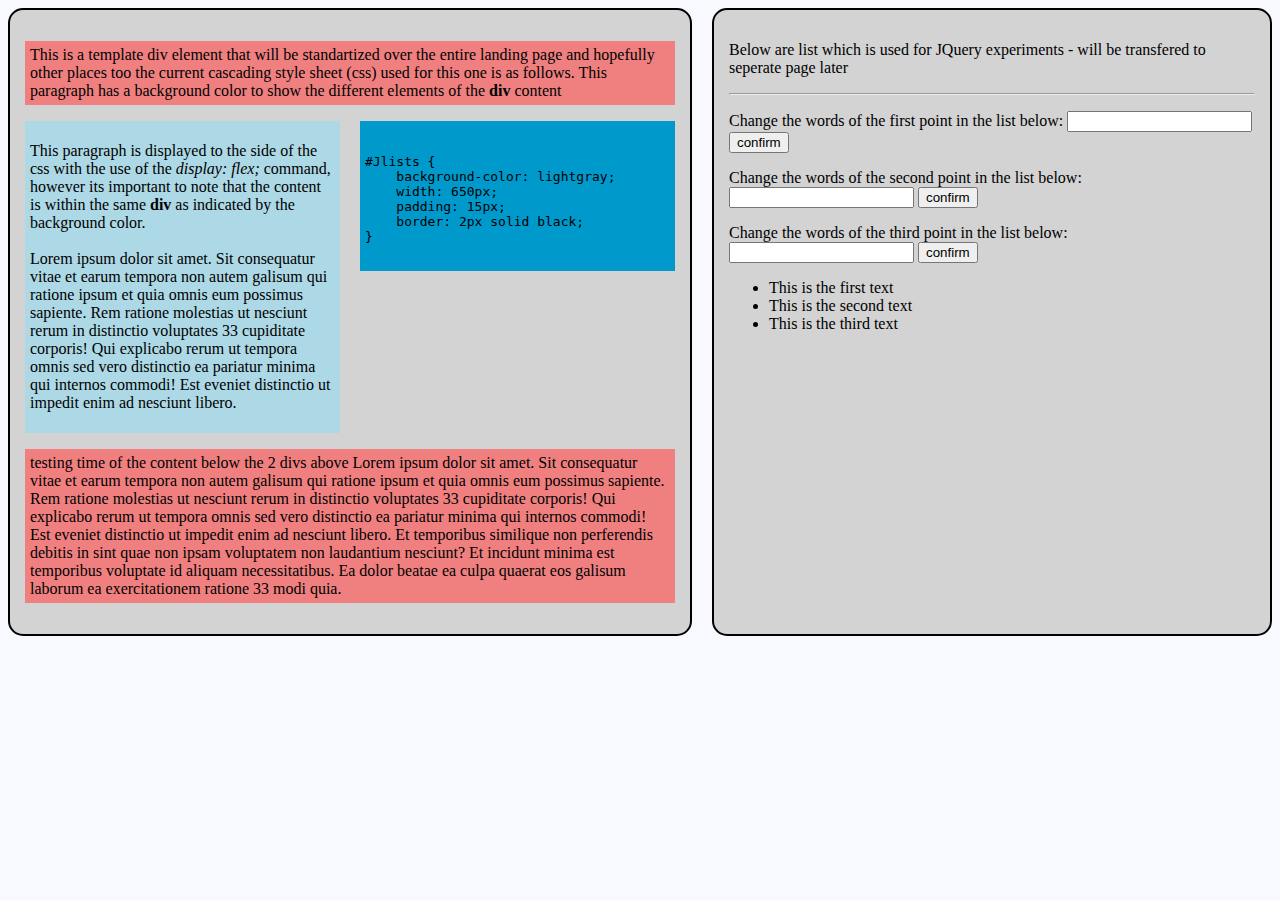
<file: Index.html>
<!DOCTYPE html>
<html>
    <link rel="stylesheet" href="Index.css">
<head>
    <script src="jquery-3.7.1.js"></script>
    <title>Landing page for webprogrammering</title>
</head>
<body>
<div class="container">
    <div id="templateDiv">
        
        <p id="templateP">This is a template div element that will be standartized over the entire landing page 
            and hopefully other places too the current cascading style sheet (css) used for this one is as follows.
            This paragraph has a background color to show the different elements of the <b>div</b> content
        </p>
        <div class="container">
        <div id="flexDiv1">
            <p>
                This paragraph is displayed to the side of the css with the use of the <em>display: flex;</em> command,
                however its important to note that the content is within the same <b>div</b> as indicated by the background color.
                <br><br>
                Lorem ipsum dolor sit amet. Sit consequatur vitae et earum tempora non autem galisum qui ratione ipsum et quia omnis eum possimus sapiente. Rem ratione molestias ut nesciunt rerum in distinctio voluptates 33 cupiditate corporis!
                Qui explicabo rerum ut tempora omnis sed vero distinctio ea pariatur minima qui internos commodi! Est eveniet distinctio ut impedit enim ad nesciunt libero.

            </p>
        </div>
        <!-- note that since the content below is in a pre the alignment has to be all the way to the left side -->
        <div id="flexDiv2">    
            <pre>
<code> 
#Jlists {
    background-color: lightgray;
    width: 650px;
    padding: 15px;
    border: 2px solid black;
}
</code>
            </pre>
        </div>
            
        </div>
            <p id="templateP">testing time of the content below the 2 divs above
                Lorem ipsum dolor sit amet. Sit consequatur vitae et earum tempora non autem galisum qui ratione ipsum et quia omnis eum possimus sapiente. Rem ratione molestias ut nesciunt rerum in distinctio voluptates 33 cupiditate corporis!
                Qui explicabo rerum ut tempora omnis sed vero distinctio ea pariatur minima qui internos commodi! Est eveniet distinctio ut impedit enim ad nesciunt libero.
                Et temporibus similique non perferendis debitis in sint quae non ipsam voluptatem non laudantium nesciunt? Et incidunt minima est temporibus voluptate id aliquam necessitatibus. Ea dolor beatae ea culpa quaerat eos galisum laborum ea exercitationem ratione 33 modi quia.
            </p>
        
    </div>
    
    <div id="Jlists">
        <p>Below are list which is used for JQuery experiments - will be transfered to seperate page later</p>
        <hr>
        <p>Change the words of the first point in the list below: <input type="text" id="TextInput1"> <button id="Confirm1">confirm</button></p>
        <p>Change the words of the second point in the list below: <input type="text" id="TextInput2"> <button id="Confirm2">confirm</button></p>
        <p>Change the words of the third point in the list below: <input type="text" id="TextInput3"> <button id="Confirm3">confirm</button></p>

        <ul id="Jlu">
            <li id="one" class="hot"> This is the first text</li>
            <li id="two" class="hot"> This is the second text</li>
            <li id="three" class="hot"> This is the third text</li>
        </ul>
    </div>
</div>
    
    <script src="Index.js"></script>
</body>
</html>
</file>
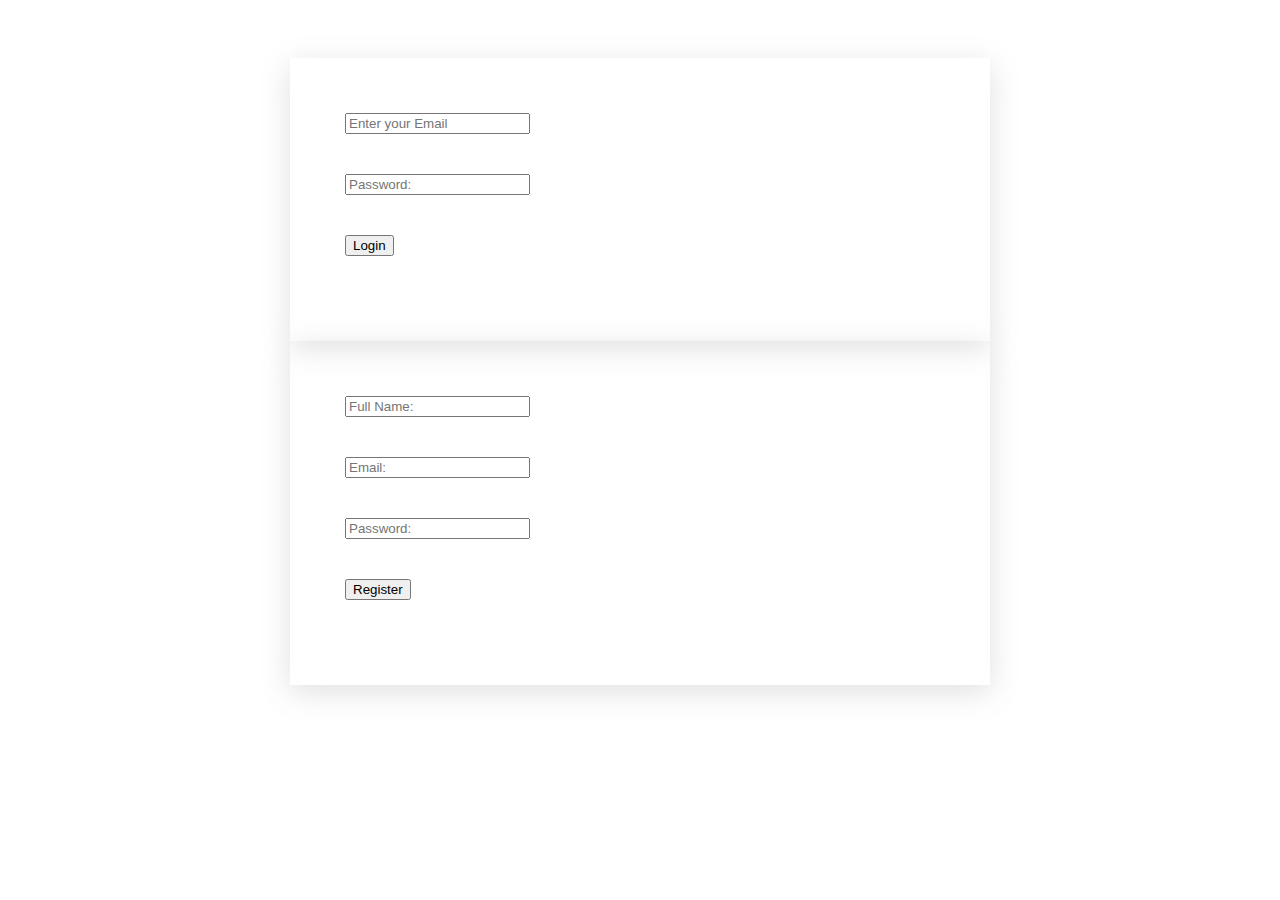
<file: Forms.html>
<!DOCTYPE html>

<html>
    <link rel="stylesheet" href="Forms1.css">
<head>
    <title>Forms exercise 2</title>
    <script>
       
    </script>
<body>
    <div class="container">
        <form action="login.php" method="post">
            <div class="form-group">
                <input type="email" name="email" placeholder="Enter your Email">
            </div>
            <div class="form-group">
                <input type="password" name="password" placeholder="Password:">
            </div>
            <div class="form-group">
                <input type="submit" class="btn btn_primary" value="Login" name="submit">
            </div>



        </form>
    </div>

    <div class="container">
        <form action="register.php" method="POST">
            <div class="form-group">
                <input type="text" name="fullname" placeholder="Full Name:" required>
            </div>
            <div class="form-group">
                <input type="text" name="email" placeholder="Email:" required>
            </div>
            <div class="form-group">
                <input type="text" name="password" placeholder="Password:" required>
            </div>
            <div class="form-group">
                <input type="submit" class="btn btn_primary" value="Register" name="submit">
            </div>



        </form>
    </div>
</body>
</html>
</file>
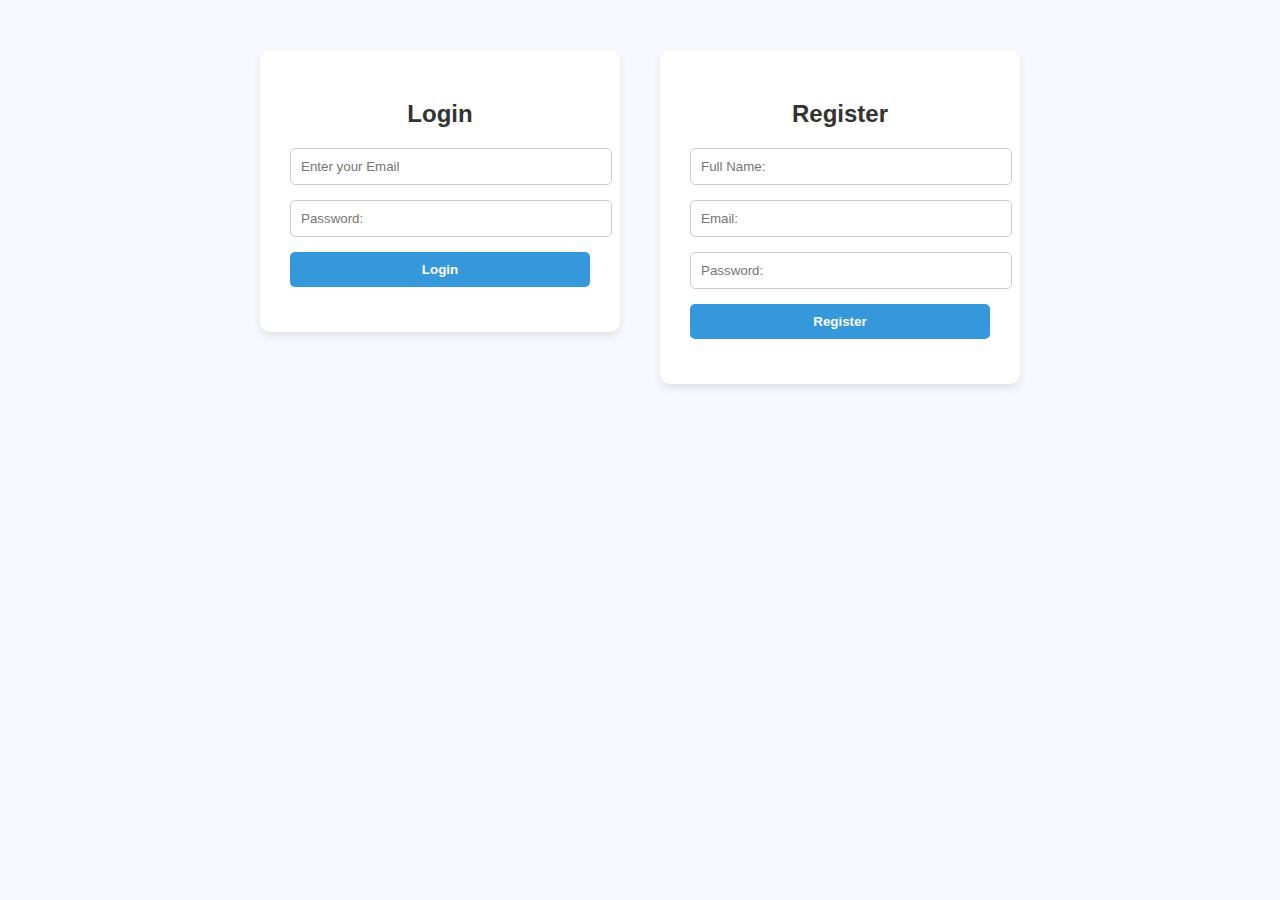
<file: loginpage.html>
<!DOCTYPE html>

<html>

<head>

    <title>Coolers login</title>
    <link rel="stylesheet" href="CSS/loginpage.css">
    <script>

    </script>
</head>
<body>
    <div class="wrapper">
    <div class="container">
        <h2>Login</h2>
        <form action="login.php" method="post">
            <div class="form-group">
                <input type="email" name="email" placeholder="Enter your Email">
            </div>
            <div class="form-group">
                <input type="password" name="password" placeholder="Password:">
            </div>
            <div class="form-group">
                <input type="submit" class="btn btn_primary" value="Login" name="submit">
            </div>
        </form>
    </div>

    <div class="container">
        <h2>Register</h2>

        <form action="register.php" method="POST">
            <div class="form-group">
                <input type="text" name="fullname" placeholder="Full Name:" required>
            </div>
            <div class="form-group">
                <input type="text" name="email" placeholder="Email:" required>
            </div>
            <div class="form-group">
                <input type="text" name="password" placeholder="Password:" required>
            </div>
            <div class="form-group">
                <input type="submit" class="btn btn_primary" value="Register" name="submit">
            </div>
        </form>
    </div>
    </div>
</body>
</html>
</file>
<file: Index.css>
body{
    background-color: ghostwhite;
}

.container{
    /*display: grid;
    grid-template-columns: 1fr 1fr;
    gap: 20px;
    align-items: stretch;
    height: 100vh;*/
    display: flex;
    justify-content: center;
    gap: 20px;
}

#Jlists{
    display: inline-block;
    background-color: lightgray;
    width: 650px;
    padding: 15px;
    border: 2px solid black;
    border-radius: 15px;
}

#templateDiv{
    display: inline-block;
    background-color: lightgray;
    width: 650px;
    padding: 15px;
    border: 2px solid black;
    border-radius: 15px;        
}

#templateP{
    background-color: lightcoral;
    padding: 5px;
}

#flexDiv1{
    padding: 5px;
    background-color: lightblue;
    width: 325px;
    
}

#flexDiv2{
    padding: 5px;
    background-color: #0099CC;
    width: 325px;
    height: 140px;
}
</file>
<file: Forms1.css>
body{
    padding: 50px;
}
.container{
    max-width: 600px;
    margin: 0 auto;
    padding: 50px;
    box-shadow: rgba(100, 100, 111, 0.2) 0px 7px 29px 0px;
    
}
.form-group{
    margin-bottom: 30px;
    padding: 5px;
    
}
.btn btn_primary{
    background-color: dodgerblue;
    padding: 5px;
    color: whitesmoke;
    border-radius: 5px;
    border-color: dodgerblue;
}
</file>
<file: CSS/loginpage.css>
body{
    font-family: Arial, sans-serif;
    background-color: ghostwhite;
}
.wrapper{
    display: flex;
    justify-content: center;
    align-items: flex-start;
    margin-top: 50px;
    gap: 40px;
}

.container{
    background: #fff;
    padding: 30px;
    border-radius: 10px;
    box-shadow: 0 4px 8px rgba(0,0,0,0.1);
    width: 300px;
}

.container h2 {
    text-align: center;
    margin-bottom: 20px;
    color: #333;
}

.form-group {
    margin-bottom: 15px;
}

input[type="text"],
input[type="email"],
input[type="password"] {
    width: 100%;
    padding: 10px;
    border: 1px solid #ccc;
    border-radius: 5px;
}

/* Submit buttons style */
input[type="submit"] {
    width: 100%;
    padding: 10px;
    background: #3498db;
    color: white;
    border: none;
    border-radius: 5px;
    cursor: pointer;
}

input[type="submit"]:hover {
    background: #2980b9;
}

/* Extra small adjustment */
.btn_primary {
    font-weight: bold;
}
</file>
